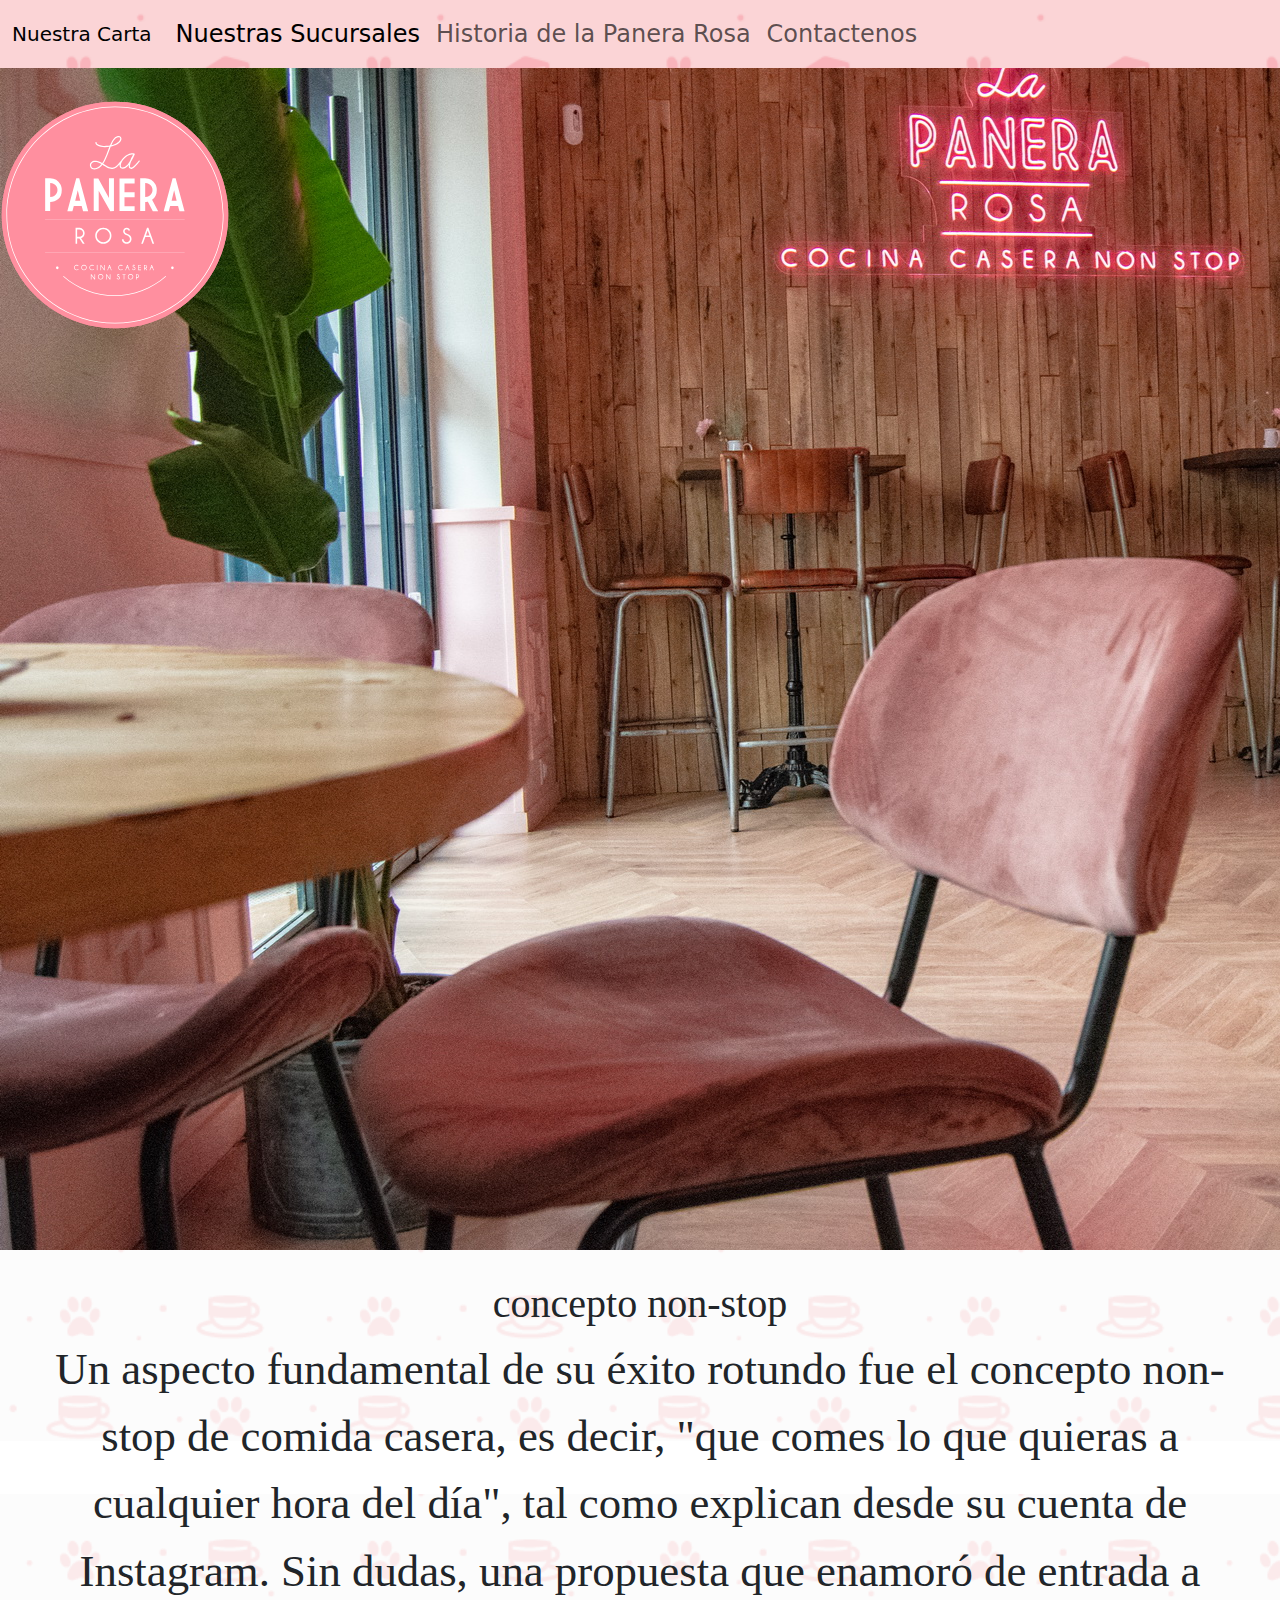
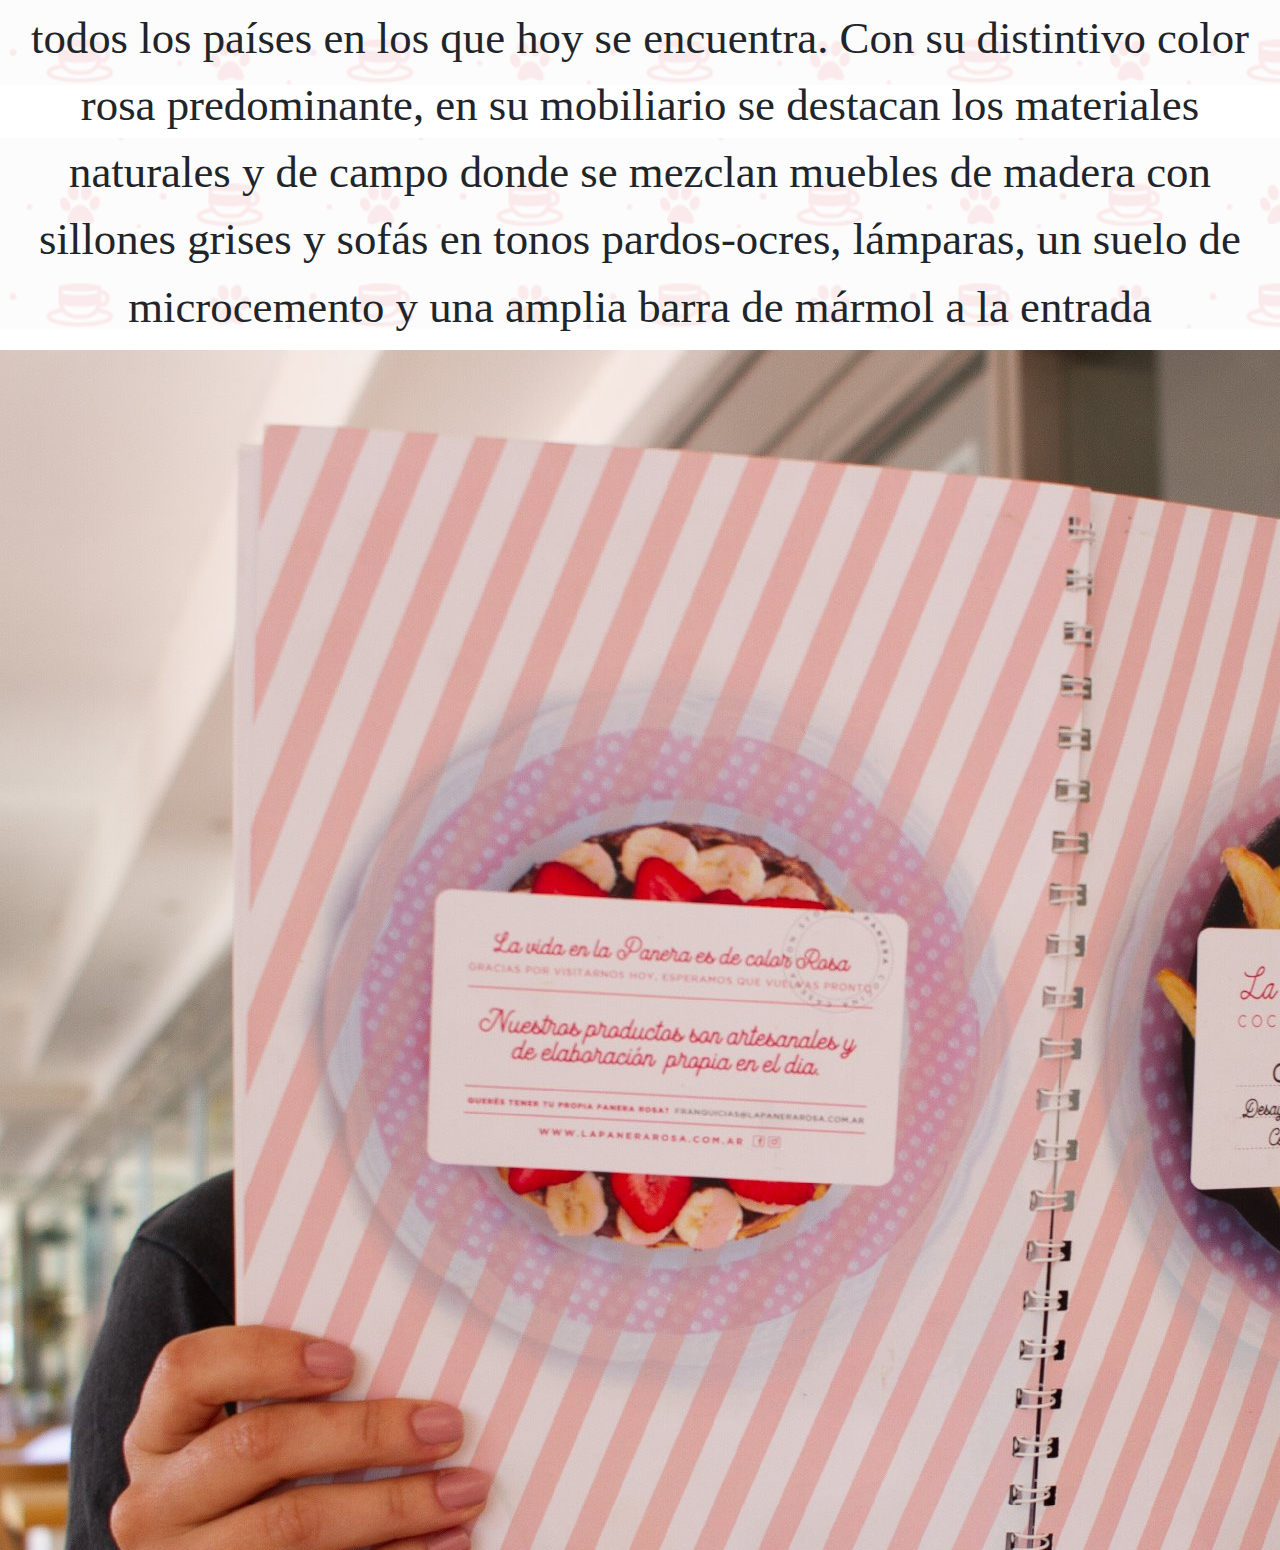
<file: index.html>
<!DOCTYPE html>
<html lang="en">
<head>
    <meta charset="UTF-8">
    <meta name="viewport" content="width=device-width, initial-scale=1.0">
    <title>Document</title>
    <link href="https://cdn.jsdelivr.net/npm/bootstrap@5.3.3/dist/css/bootstrap.min.css" rel="stylesheet" integrity="sha384-QWTKZyjpPEjISv5WaRU9OFeRpok6YctnYmDr5pNlyT2bRjXh0JMhjY6hW+ALEwIH" crossorigin="anonymous">
    <link rel="stylesheet" href="css/style.css">
</head>
<body >
    


    <div class="grilla-index">

        <header class="index-1" > <img class="imagen-logo1" src="imagenes-logos/logo-lapanera.svg" alt="LOGO LA PANERA">

            
        <nav class="navbar navbar-expand-lg bg-body-tertiary">
            <div class="container-fluid">
              <a class="navbar-brand" href="vinculos/menu.html">Nuestra Carta</a>
              <button class="navbar-toggler" type="button" data-bs-toggle="collapse" data-bs-target="#navbarNav" aria-controls="navbarNav" aria-expanded="false" aria-label="Toggle navigation">
                <span class="navbar-toggler-icon"></span>
              </button>
              <div class="collapse navbar-collapse" id="navbarNav">
                <ul class="navbar-nav">
                  <li class="nav-item">
                    <a class="nav-link active" aria-current="page" href="vinculos/ubicaciones.html">Nuestras Sucursales</a>
                  </li>
                  <li class="nav-item">
                    <a class="nav-link" href="vinculos/nosotros.html">Historia de la Panera Rosa</a>
                  </li>
                  <li class="nav-item">
                    <a class="nav-link" href="vinculos/contactenos.html">Contactenos</a>
                  </li>
                </ul>
              </div>
            </div>
            </nav>
            </header>
        
        <section class="index-2">  
            
            <div class="texto-index">
                
                <h1> concepto non-stop </h1>
                <p>Un aspecto fundamental de su éxito rotundo fue el concepto non-stop de comida casera, es decir, "que comes lo que quieras a cualquier hora del día", tal como explican desde su cuenta de Instagram. Sin dudas, una propuesta que enamoró de entrada a todos los países en los que hoy se encuentra.
                Con su distintivo color rosa predominante, en su mobiliario se destacan los materiales naturales y de campo donde se mezclan muebles de madera con sillones grises y sofás en tonos pardos-ocres, lámparas, un suelo de microcemento y una amplia barra de mármol a la entrada
                </p>
            </div>
            </section>

        <nav class="index-3">  navv

            </nav>

        <footer class="index-4"> 
            

            </footer>

    </div>





</body>
</html>
</file>
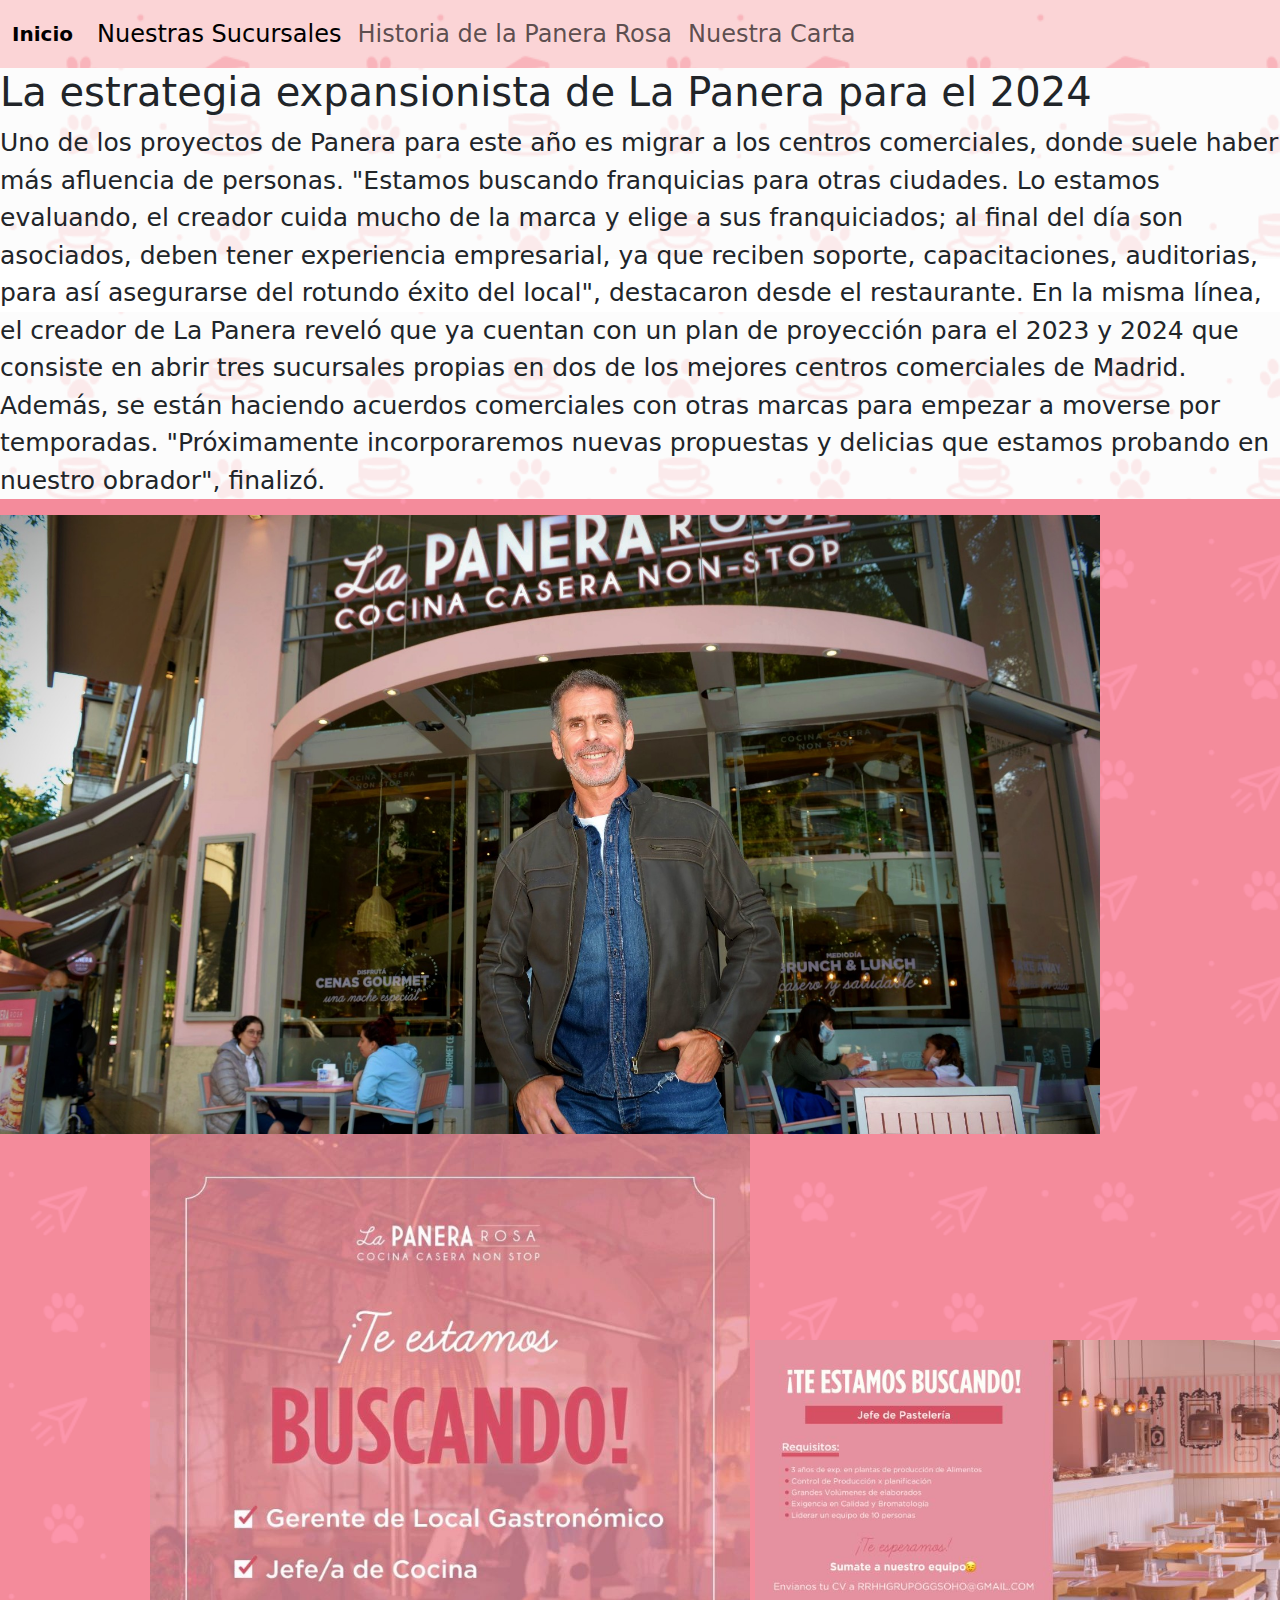
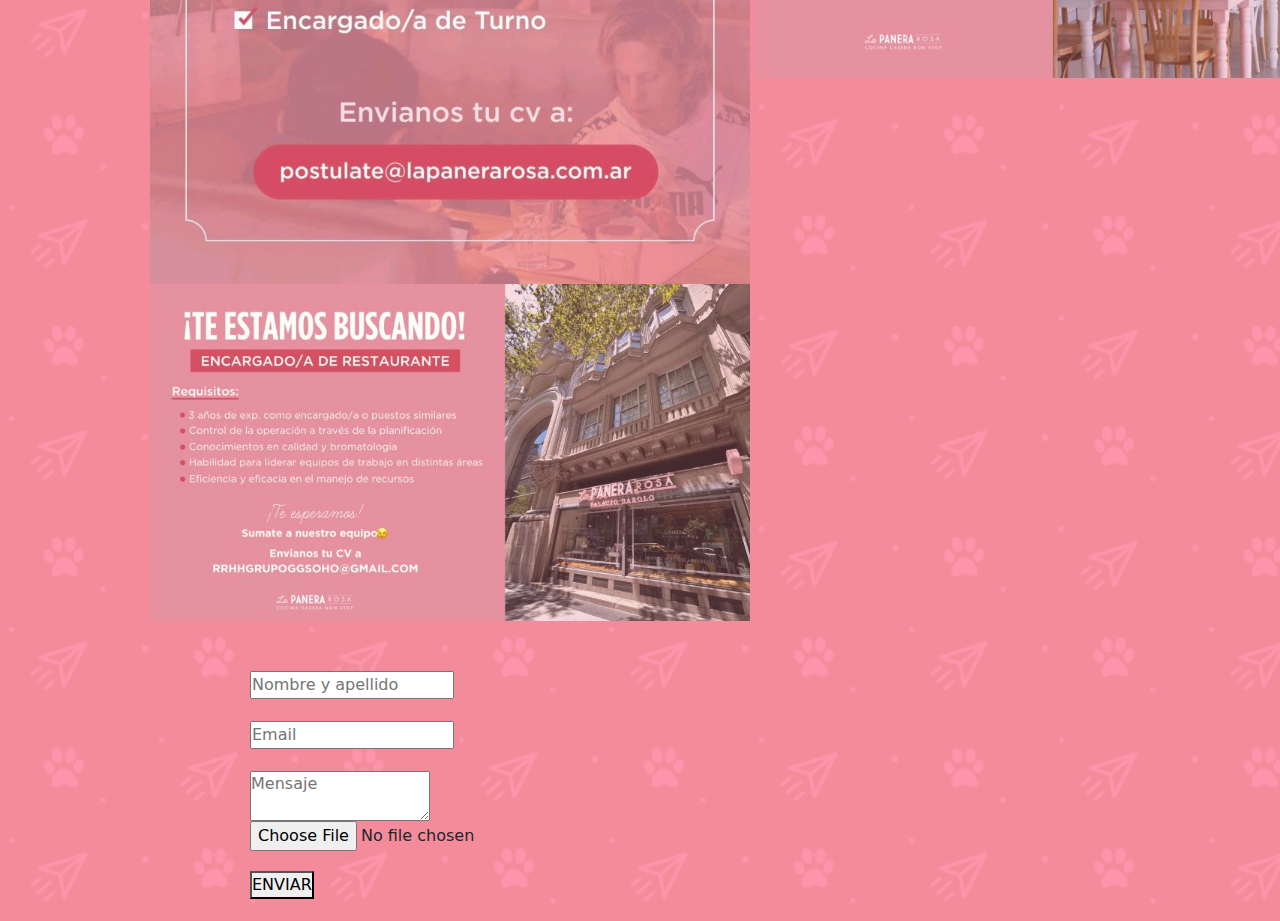
<file: vinculos/contactenos.html>
<!DOCTYPE html>
<html lang="en">
<head>
    <meta charset="UTF-8">
    <meta name="viewport" content="width=device-width, initial-scale=1.0">
    <title> NUESTROS CONTACTOS </title>
    <link rel="stylesheet" href="../css/style.css">
    <link href="https://cdn.jsdelivr.net/npm/bootstrap@5.3.3/dist/css/bootstrap.min.css" rel="stylesheet" integrity="sha384-QWTKZyjpPEjISv5WaRU9OFeRpok6YctnYmDr5pNlyT2bRjXh0JMhjY6hW+ALEwIH" crossorigin="anonymous">
</head>
<body class="contactenos-fondo">

    <header>

           
        <nav class="navbar navbar-expand-lg bg-body-tertiary">
            <div class="container-fluid">
                <strong><a class="navbar-brand" href="../index.html"> Inicio</a></strong>
              <button class="navbar-toggler" type="button" data-bs-toggle="collapse" data-bs-target="#navbarNav" aria-controls="navbarNav" aria-expanded="false" aria-label="Toggle navigation">
                <span class="navbar-toggler-icon"></span>
              </button>
              <div class="collapse navbar-collapse" id="navbarNav">
                <ul class="navbar-nav">
                  <li class="nav-item">
                    <a class="nav-link active" aria-current="page" href="ubicaciones.html">Nuestras Sucursales</a>
                  </li>
                  <li class="nav-item">
                    <a class="nav-link" href="nosotros.html">Historia de la Panera Rosa</a>
                  </li>
                  <li class="nav-item">
                    <a class="nav-link" href="menu.html">Nuestra Carta</a>
                  </li>
                </ul>
              </div>
            </div>
            </nav>

    </header>
</body>
    
<main>

    <section>  

            <div class="section-contacto" > 
                <h1>La estrategia expansionista de La Panera para el 2024</h1>  
                    <p>Uno de los proyectos de Panera para este año es migrar a los centros comerciales, donde suele haber más afluencia de personas.

                        "Estamos buscando franquicias para otras ciudades. Lo estamos evaluando, el creador cuida mucho de la marca y elige a sus franquiciados; al final del día son asociados, deben tener experiencia empresarial, ya que reciben soporte, capacitaciones, auditorias, para así asegurarse del rotundo éxito del local", destacaron desde el restaurante. 
                        
                        En la misma línea, el creador de La Panera reveló que ya cuentan con un plan de proyección para el 2023 y 2024 que consiste en abrir tres sucursales propias en dos de los mejores centros comerciales de Madrid. 
                        
                        Además, se están haciendo acuerdos comerciales con otras marcas para empezar a moverse por temporadas. "Próximamente incorporaremos nuevas propuestas y delicias que estamos probando en nuestro obrador", finalizó. 
                    </p> 
            </div>

        
            <img class="imagen-dueño" src="../imagenes-logos/dueno-la-panera.jpg" alt="foto del dueño">
            <img class="imagenes-contactenos" src="../imagenes-logos/empleo-propuesta.jpeg" alt="imagen de propuesta de trabajo">
            <img class="imagenes-contactenos" src="../imagenes-logos/empleo-propuesta-2.jpeg" alt="imagen de propuesta de trabajo">
            <img class="imagenes-contactenos" src="../imagenes-logos/empleo-propuesta-3.jpeg" alt="imagen de propuesta de trabajo">
        

        
            <div class="formulario">
                <input type="text" name="nombre" placeholder="Nombre y apellido">
            </div>
        
            <div class="formulario">
                <input type="text" name="email" placeholder="Email">
            </div>
        
            <div class="formulario">
                <textarea name="mensaje" placeholder="Mensaje"></textarea>
            </div>
        
            <div class="formulario">
                <input type="file" 
                name="adjuntar archivo" id="adjuntar archivo">
            </div>
            <div class="formulario">
                <button type="submit">ENVIAR</button>
            </div>
        

            

    </section>

</main>

<footer >


</footer>

</html>
</file>
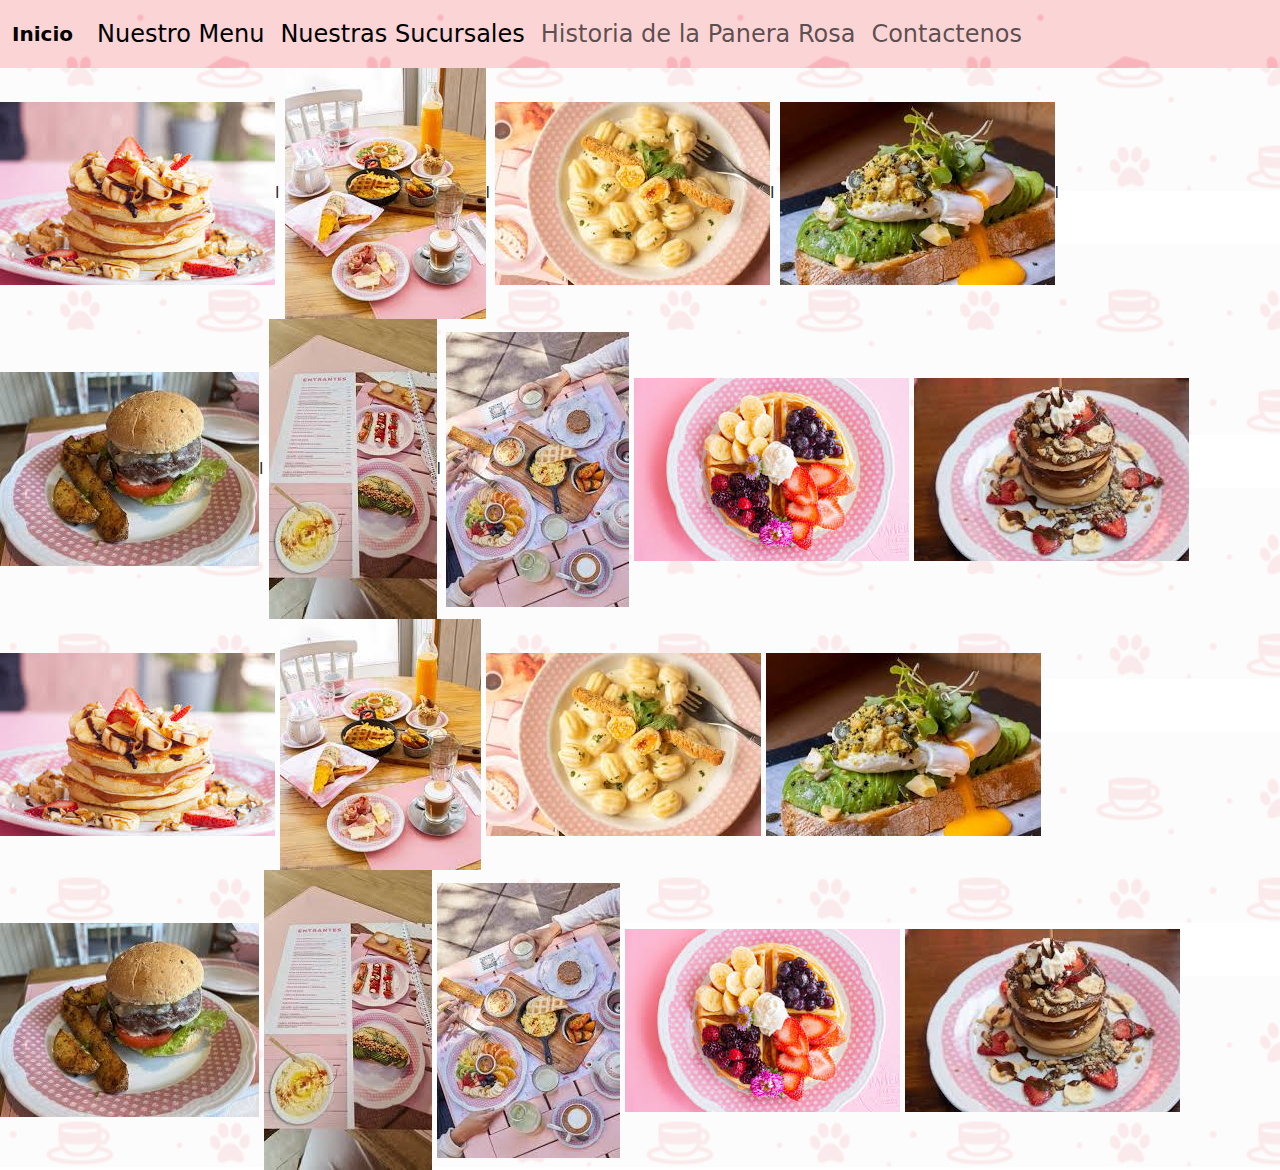
<file: vinculos/menu.html>
<!DOCTYPE html>
<html lang="en">
<head>
    <meta charset="UTF-8">
    <meta name="viewport" content="width=device-width, initial-scale=1.0">
    <title> MENU A LA CARTA </title>
    <link rel="stylesheet" href="../css/style.css">
    <link href="https://cdn.jsdelivr.net/npm/bootstrap@5.3.3/dist/css/bootstrap.min.css" rel="stylesheet" integrity="sha384-QWTKZyjpPEjISv5WaRU9OFeRpok6YctnYmDr5pNlyT2bRjXh0JMhjY6hW+ALEwIH" crossorigin="anonymous">
<body class="menu-fondo">

    <header>

           
        <nav class="navbar navbar-expand-lg bg-body-tertiary">
            <div class="container-fluid">
                <strong><a class="navbar-brand" href="../index.html"> Inicio</a></strong>
              <button class="navbar-toggler" type="button" data-bs-toggle="collapse" data-bs-target="#navbarNav" aria-controls="navbarNav" aria-expanded="false" aria-label="Toggle navigation">
                <span class="navbar-toggler-icon"></span>
              </button>
              <div class="collapse navbar-collapse" id="navbarNav">
                <ul class="navbar-nav">

                    <li class="nav-item">
                        <a  class="nav-link active"href="https://www.lapanerarosa.com.ar/images/home/1/pdf_carta.pdf">Nuestro Menu</a></li>

                  <li class="nav-item">
                    <a class="nav-link active" aria-current="page" href="ubicaciones.html">Nuestras Sucursales</a>
                  </li>

                  <li class="nav-item">
                    <a class="nav-link" href="nosotros.html">Historia de la Panera Rosa</a>
                  </li>

                  <li class="nav-item">
                    <a class="nav-link" href="contactenos.html">Contactenos</a>
                  </li>
                </ul>
              </div>
            </div>
        </nav>


    </header>
</body>

<main>
    

    <section class="imagenes-fondo-menu">
        <div >
            <img src="../imagenes-logos/pancakes.jpeg" alt=" imagen pancakes">l
            <img src="../imagenes-logos/desayuno.jpeg" alt="imagen desayuno">l
            <img src="../imagenes-logos/almuerzo.jpeg" alt="imagen almuerzo">l
            <img src="../imagenes-logos/abocado.jpeg" alt="imagen abocado">l
            <img src="../imagenes-logos/hamburguesa.jpeg" alt="imagen hamburguesa">l
            <img src="../imagenes-logos/menu-plato.jpeg" alt="imagen plato">l
            <img src="../imagenes-logos/menu-plato2-para2.jpeg" alt="imagen plato2">
            <img src="../imagenes-logos/plato.jpeg" alt="imagen plato3">
            <img src="../imagenes-logos/wafle.jpeg" alt="imagen wafle">
            <img src="../imagenes-logos/pancakes.jpeg" alt=" imagen pancakes">
            <img src="../imagenes-logos/desayuno.jpeg" alt="imagen desayuno">
            <img src="../imagenes-logos/almuerzo.jpeg" alt="imagen almuerzo">
            <img src="../imagenes-logos/abocado.jpeg" alt="imagen abocado">
            <img src="../imagenes-logos/hamburguesa.jpeg" alt="imagen hamburguesa">
            <img src="../imagenes-logos/menu-plato.jpeg" alt="imagen plato">
            <img src="../imagenes-logos/menu-plato2-para2.jpeg" alt="imagen plato2">
            <img src="../imagenes-logos/plato.jpeg" alt="imagen plato3">
            <img src="../imagenes-logos/wafle.jpeg" alt="imagen wafle">
        </div>
    </section>

</main>

<footer>

</footer>


</html>
</file>
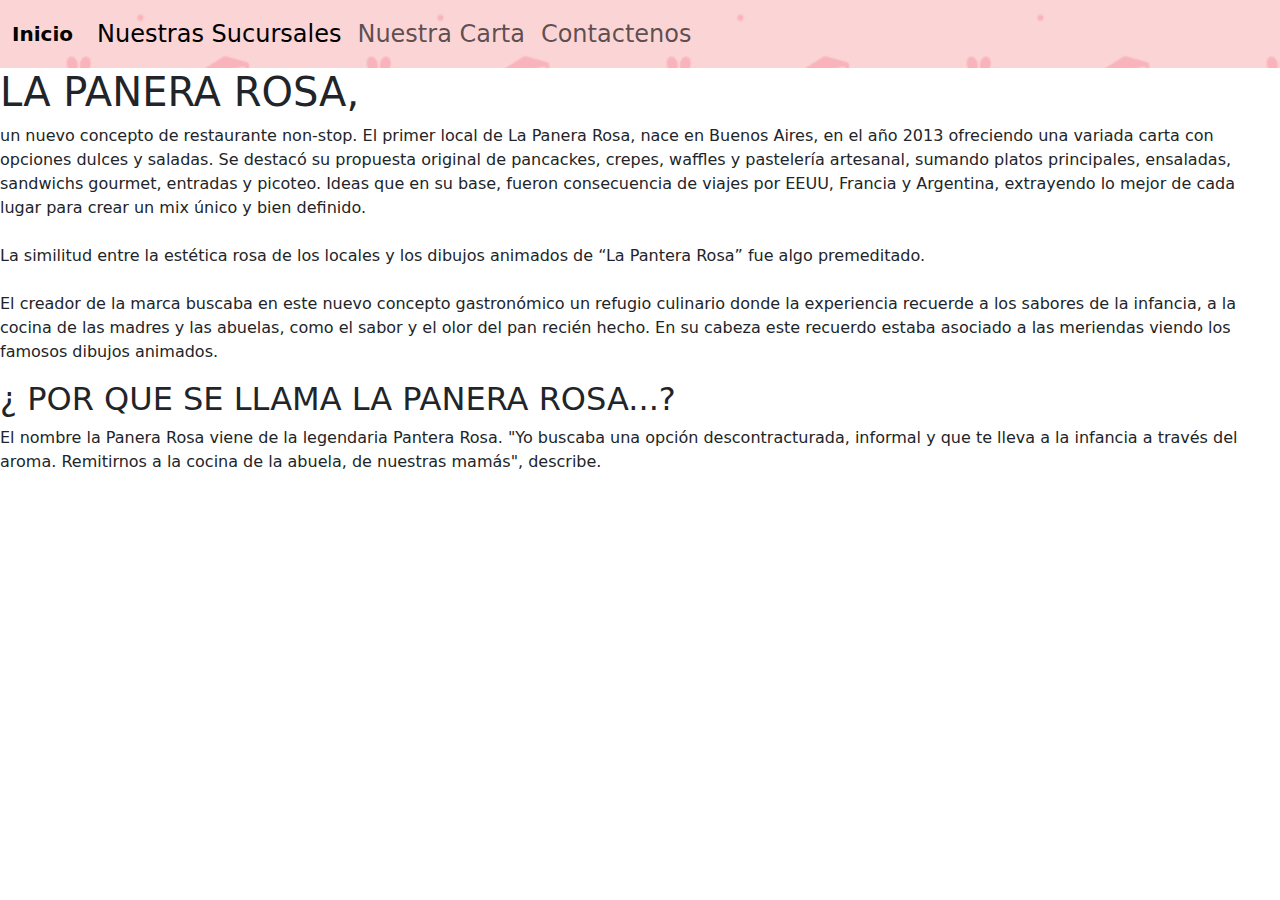
<file: vinculos/nosotros.html>
<!DOCTYPE html>
<html lang="en">
<head>
    <meta charset="UTF-8">
    <meta name="viewport" content="width=device-width, initial-scale=1.0">
    <title> NUESTRA HISTORIA </title>
    <link rel="stylesheet" href="../css/style.css">
    <link href="https://cdn.jsdelivr.net/npm/bootstrap@5.3.3/dist/css/bootstrap.min.css" rel="stylesheet" integrity="sha384-QWTKZyjpPEjISv5WaRU9OFeRpok6YctnYmDr5pNlyT2bRjXh0JMhjY6hW+ALEwIH" crossorigin="anonymous">
</head>
<body>

    <header>

           
        <nav class="navbar navbar-expand-lg bg-body-tertiary">
            <div class="container-fluid">
                <strong><a class="navbar-brand" href="../index.html"> Inicio</a></strong>
              <button class="navbar-toggler" type="button" data-bs-toggle="collapse" data-bs-target="#navbarNav" aria-controls="navbarNav" aria-expanded="false" aria-label="Toggle navigation">
                <span class="navbar-toggler-icon"></span>
              </button>
              <div class="collapse navbar-collapse" id="navbarNav">
                <ul class="navbar-nav">
                  <li class="nav-item">
                    <a class="nav-link active" aria-current="page" href="ubicaciones.html">Nuestras Sucursales</a>
                  </li>
                  <li class="nav-item">
                    <a class="nav-link" href="menu.html">Nuestra Carta</a>
                  </li>
                  <li class="nav-item">
                    <a class="nav-link" href="contactenos.html">Contactenos</a>
                  </li>
                </ul>
              </div>
            </div>
            </nav>


    </header>
</body>

<main>
    <section >
        <h1  class="texto-nosotros">LA PANERA ROSA, </h1>
            <p  class="texto-nosotros">                
            un nuevo concepto de restaurante non-stop. El primer local de La Panera Rosa, nace en Buenos Aires, en el año 2013 ofreciendo una variada carta con opciones dulces y saladas. Se destacó su propuesta original de pancackes, crepes, waffles y pastelería artesanal, sumando platos principales, ensaladas, sandwichs gourmet, entradas y picoteo. Ideas que en su base, fueron consecuencia de viajes por EEUU, Francia y Argentina, extrayendo lo mejor de cada lugar para crear un mix único y bien definido.<br />
                <br />
            La similitud entre la estética rosa de los locales y los dibujos animados de “La Pantera Rosa” fue algo premeditado.<br />
            <br />
            El creador de la marca buscaba en este nuevo concepto gastronómico un refugio culinario donde la experiencia recuerde a los sabores de la infancia, a la cocina de las madres y las abuelas, como el sabor y el olor del pan recién hecho. En su cabeza este recuerdo estaba asociado a las meriendas viendo los famosos dibujos animados.
            </p>

        <H2  class="texto-nosotros"> ¿ POR QUE SE LLAMA LA PANERA ROSA...?</H2>
            <p  class="texto-nosotros">El nombre la Panera Rosa viene de la legendaria Pantera Rosa. "Yo buscaba una opción descontracturada, informal y que te lleva a la infancia a través del aroma. Remitirnos a la cocina de la abuela, de nuestras mamás", describe.</p>

    </section>

</main>

<footer>
    
</footer>

</html>
</file>
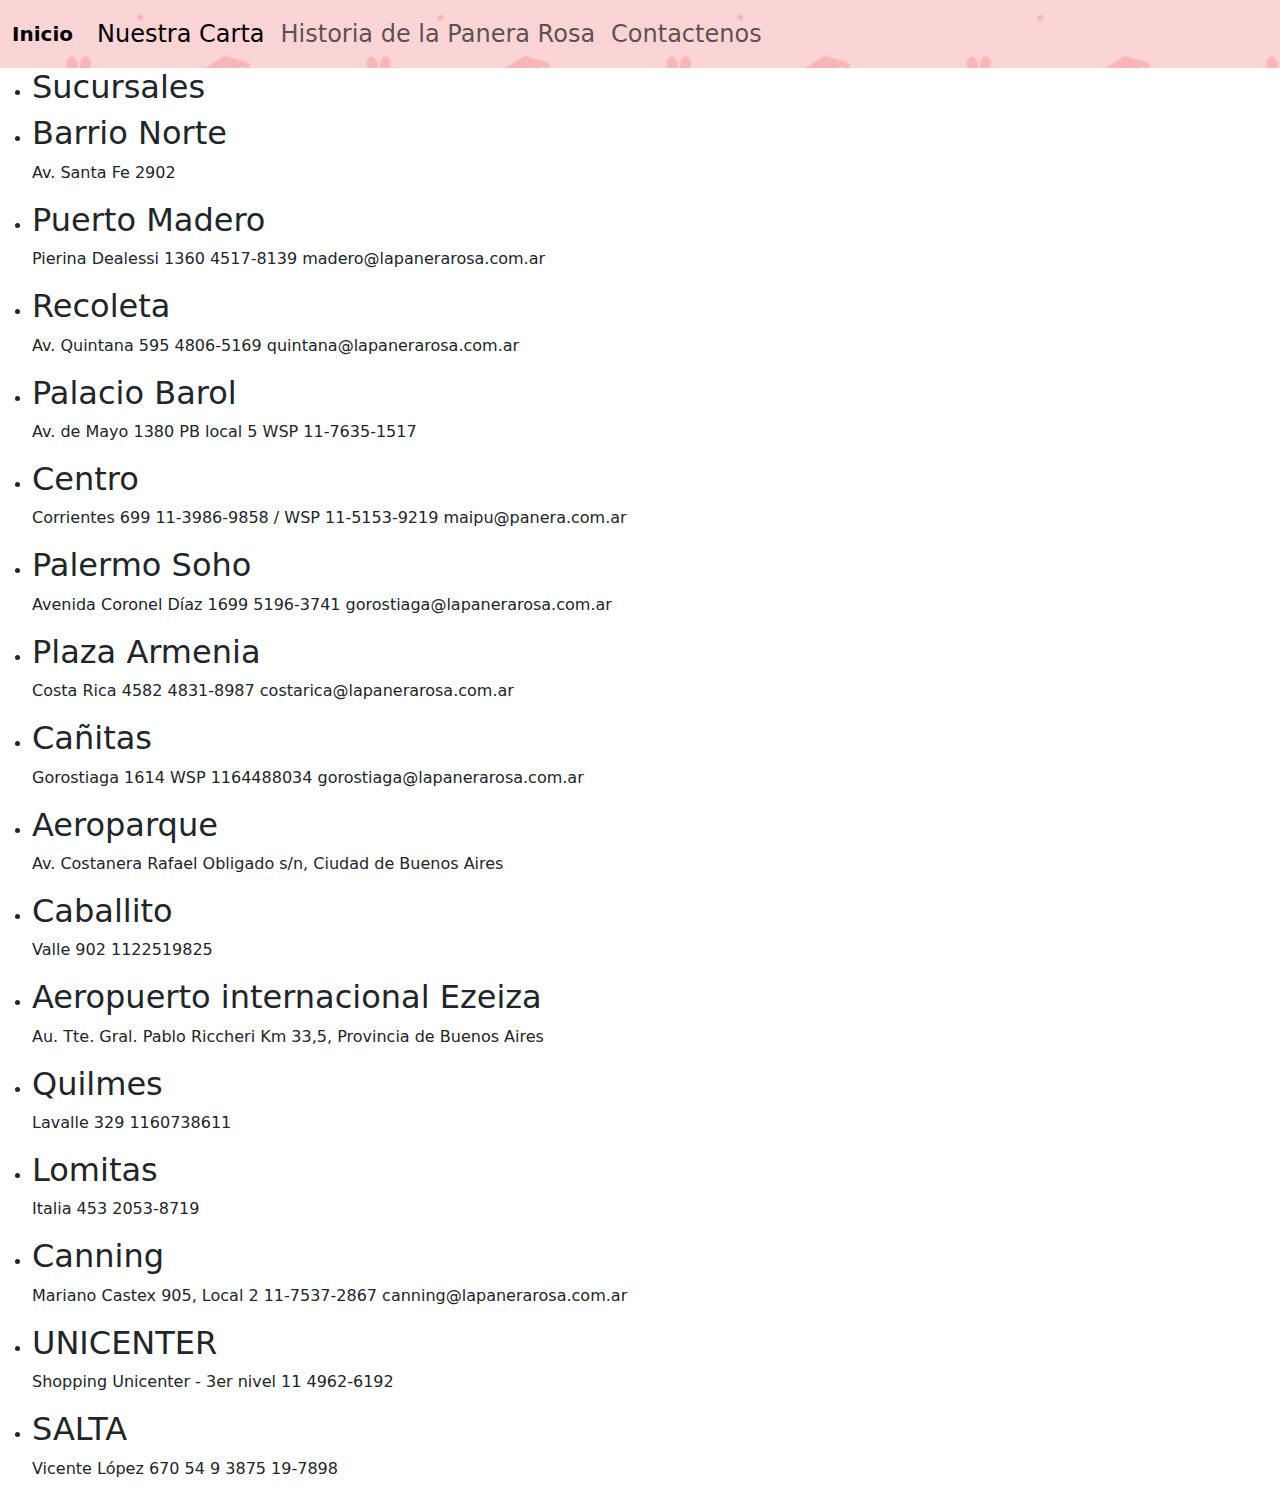
<file: vinculos/ubicaciones.html>
<!DOCTYPE html>
<html lang="en">
<head>
    <meta charset="UTF-8">
    <meta name="viewport" content="width=device-width, initial-scale=1.0">
    <title> DONDE ENCONTARNOS </title>
    <link rel="stylesheet" href="../css/style.css">
    <link href="https://cdn.jsdelivr.net/npm/bootstrap@5.3.3/dist/css/bootstrap.min.css" rel="stylesheet" integrity="sha384-QWTKZyjpPEjISv5WaRU9OFeRpok6YctnYmDr5pNlyT2bRjXh0JMhjY6hW+ALEwIH" crossorigin="anonymous">
</head>
<body>

    <header>

        <nav>

               
        <nav class="navbar navbar-expand-lg bg-body-tertiary">
            <div class="container-fluid">
                <strong> <a class="navbar-brand" href="../index.html"> Inicio</a></strong>
              <button class="navbar-toggler" type="button" data-bs-toggle="collapse" data-bs-target="#navbarNav" aria-controls="navbarNav" aria-expanded="false" aria-label="Toggle navigation">
                <span class="navbar-toggler-icon"></span>
              </button>
              <div class="collapse navbar-collapse" id="navbarNav">
                <ul class="navbar-nav">
                  <li class="nav-item">
                    <a class="nav-link active" aria-current="page" href="menu.html">Nuestra Carta</a>
                  </li>
                  <li class="nav-item">
                    <a class="nav-link" href="nosotros.html">Historia de la Panera Rosa</a>
                  </li>
                  <li class="nav-item">
                    <a class="nav-link" href="contactenos.html">Contactenos</a>
                  </li>
                </ul>
              </div>
            </div>
            </nav>


    </header>
</body>

<main>
    <section>
        <ul>

            <li><h2>Sucursales</h2></li>

            <li><h2>Barrio Norte</h2></li>
            <p>Av. Santa Fe 2902</p>

            <li><h2>Puerto Madero</h2></li>
            <p>Pierina Dealessi 1360
            4517-8139
            madero@lapanerarosa.com.ar</p>

            <li><h2>Recoleta</h2></li>
            <p>Av. Quintana 595
            4806-5169
            quintana@lapanerarosa.com.ar</p>

            <li><h2>Palacio Barol</h2></li>
            <p>Av. de Mayo 1380 PB local 5
                    WSP 11-7635-1517</p>

            <li><h2>Centro</h2></li>
            <p>Corrientes 699
                11-3986-9858 / WSP 11-5153-9219
                maipu@panera.com.ar</p>

            <li><h2>Palermo Soho</h2></li>
            <p>Avenida Coronel Díaz 1699
            5196-3741
            gorostiaga@lapanerarosa.com.ar</p>
        
            <li><h2>Plaza Armenia</h2></li>
            <p>Costa Rica 4582
                4831-8987
                costarica@lapanerarosa.com.ar</p>
        
            <li><h2>Cañitas</h2></li>
            <p>Gorostiaga 1614
                WSP 1164488034
                gorostiaga@lapanerarosa.com.ar</p>
        
            <li><h2>Aeroparque</h2></li>
            <p>Av. Costanera Rafael Obligado s/n, Ciudad de Buenos Aires</p>

            <li><h2>Caballito</h2></li>
            <p>Valle 902
                1122519825</p>

            <li><h2>Aeropuerto internacional Ezeiza</h2></li>
            <p>Au. Tte. Gral. Pablo Riccheri Km 33,5, Provincia de Buenos Aires</p>

            <li><h2>Quilmes</h2></li>
            <p>Lavalle 329
                1160738611</p>

            <li><h2>Lomitas</h2></li>
            <p>Italia 453
                2053-8719</p>

            <li><h2>Canning</h2></li>
            <p>Mariano Castex 905, Local 2
                11-7537-2867
                canning@lapanerarosa.com.ar</p>

            <li><h2>UNICENTER</h2></li>
            <p>Shopping Unicenter - 3er nivel
                11 4962-6192</p>

            <li><h2>SALTA</h2></li>
            <p>Vicente López 670
                54 9 3875 19-7898</p>
        </ul>
    </section>

</main>

<footer>
    
</footer>

</html>
</file>
<file: css/style.css>
*{ margin: 0;
    padding: 0%;}

/*   GENERALES  */

.label-hamburguesa-index{
    position: absolute;left: 1300px;top: 25px;
background-color: wheat;
}

.border{border: 1px solid black;
    }


    /* INDEX */
    
    .body-index{
        background-image: url(../imagenes-logos/panera-rosa-principal2.jpg);
        width: fit-content;
        max-width: fit-content;
        min-width: 320px;
        margin: auto;
        background-repeat: no-repeat;
    }

    .navbar{background-image: url(../imagenes-logos/imagen-de-fondo-1.png); height: fit-content;
    }
    .grilla-index{ display: grid;
        grid-template-rows: 800px 450px 700px 1200px;
        grid-template-columns: 100%;
        }

    .index-1{ background-image: url(../imagenes-logos/panera-rosa-principal2.jpg); 
    grid-row: 1/3;
    grid-column: 1/3;}
    

    .index-2{background-image: url(../imagenes-logos/imagen-de-fondo-2.png);
    
}


    .index-3{}

    .index-4{
        background-image: url(../imagenes-logos/menu-carta-atras.jpg );
        
        }

    .navbar-brand 
    .navbar-brand{margin-top: 10px;
        color: black;
        font-size: 1.8rem;
        font-family: Arial, Helvetica, sans-serif;
        }
        
   .nav-item{ font-size: 1.5rem;
    transition: 1s;}

   .nav-item:hover { 
        margin-top: 10px;
        color: black;
        font-size: 1.8rem;
        font-family: Arial, Helvetica, sans-serif;
        text-decoration: double;
    }

    .link-index{text-decoration: none;
    list-style: none;
justify-content: space-between;
background-color: rosybrown;
}

.links-nav{
    position: absolute;
    left: 1500px;
    top: 30px;
}



.imagen-logo1{ width: 230px;position: absolute;
top: 100px}



.texto-index{font-family: cursive;
    width: 100%;
    text-align: center;
    padding: 30px;
    font-size: 2.8rem; 
    
}

/* CONTACTENOS    */

.contactenos-fondo{background-image: url(../imagenes-logos/imagen-de-fondo-4.png);}

.imagenes-contactenos{position:relative ;left: 150px; width: 600px; }

.section-div-contactenos{ flex-direction: column;align-items: center; }

.imagen-dueño{position: relative;left:px ; width: 1100px;  }

.formulario{height: 50px;width: 100; position: relative; left: 250px; top: 50px;}

.section-contacto{ background-image: url(../imagenes-logos/imagen-de-fondo-2.png); font-size: 25px; }




/*     MENU      */

.menu-fondo {background-image: url(../imagenes-logos/imagen-de-fondo-2.png);}

.imagenes-fondo-menu{display: inline; }

/*    NOSOTROS    */

.texto-nosotros{ align-content: center "Lobster", sans-serif;
    font-weight: 400;
    font-style: normal
    font-weight 40px;
    }


/*  UBICACIONES    */
</file>
